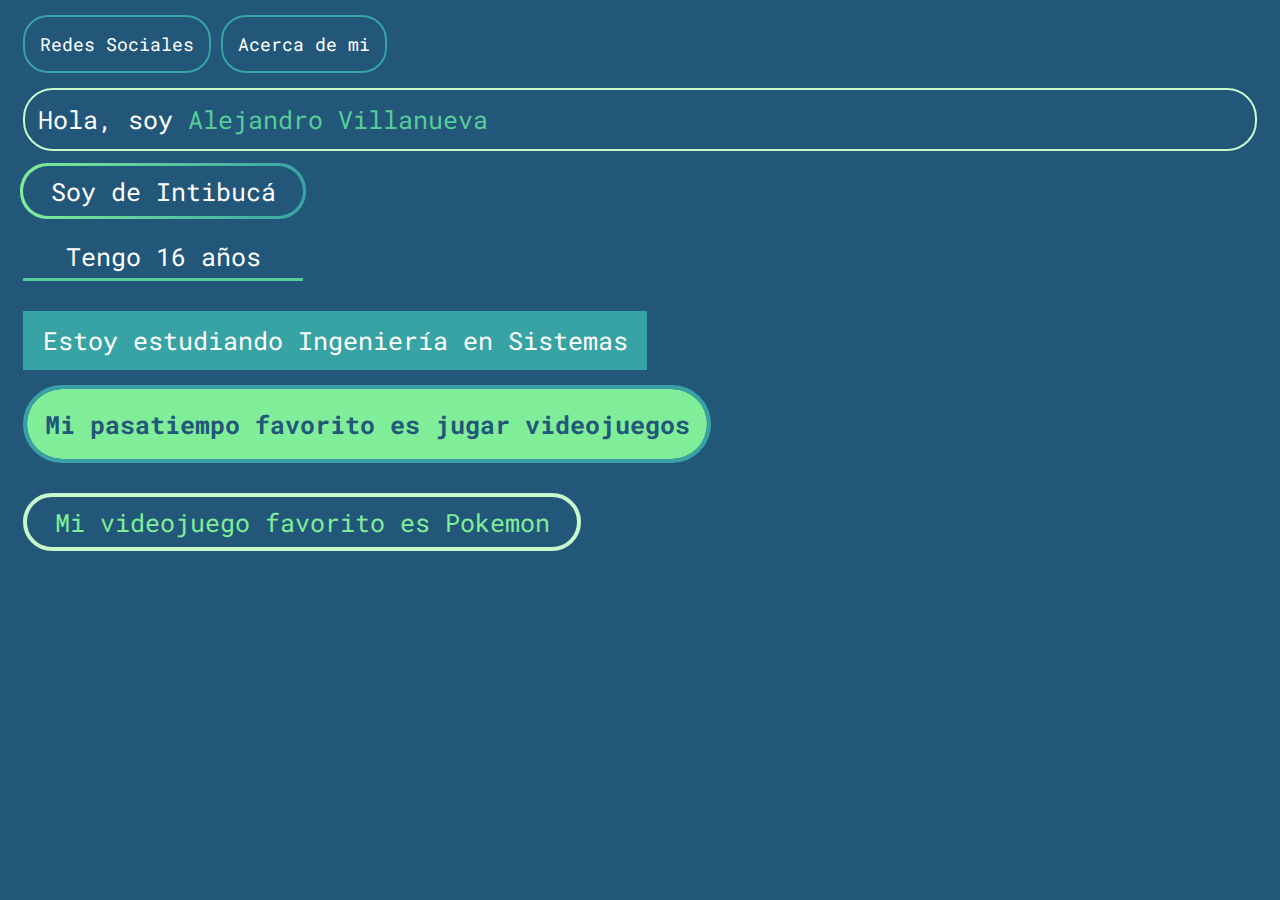
<file: presentacionPlus/index.html>
<!DOCTYPE html>
<html lang="en">
<head>
    <meta charset="UTF-8">
    <meta name="viewport" content="width=device-width, initial-scale=1.0">
    <title>Document</title>
    <link rel="stylesheet" href="estilos/style.css">
    <link rel="preconnect" href="https://fonts.googleapis.com">
    <link rel="preconnect" href="https://fonts.gstatic.com" crossorigin>
    <link href="https://fonts.googleapis.com/css2?family=Roboto+Mono:ital,wght@0,100..700;1,100..700&display=swap" rel="stylesheet">
</head>
<body>
    <div class="butCont">
        <a href="https://www.instagram.com/ale_v1llanueva?igsh=MXRrOWs1cGVteXN4bg=="><button class="red">Redes Sociales</button></a>
        <button>Acerca de mi</button>
    </div>
    <div id="Name">Hola, soy <span>Alejandro Villanueva</span></div>
    <div id="Site">Soy de Intibucá</div>
    <div id="age">Tengo 16 años</div>
    <div id="study">Estoy estudiando Ingeniería en Sistemas</div>
    <div id="game">Mi pasatiempo favorito es jugar videojuegos</div>
    <div class="favoriteGame">Mi videojuego favorito es Pokemon</div>
</body>
</html>
</file>
<file: presentacionPlus/estilos/style.css>
body {
    background-color: #22577A;
    font-family: "Roboto Mono", monospace;
    color: #fff;
}

.butCont {
    display: flex;
    gap: 10px;
}

button {
    font-family: "Roboto Mono", monospace;
    padding: 15px;
    font-size: 18px;
    border-radius: 25px;
    border: 2px solid #38A3A5;
    background-color: #22577A;
    color: #fff;
    transition: 0.25s ;
}

button:hover {
    background-color: #57CC99;
    color: #000;
    border-color: #C7F9CC;
    box-shadow: 0 0 10px #57CC99;
}

div {
    margin: 15px;
    font-size: 25px;
}

button:active {
    transform: scale(0.9);
}

.red {
    cursor: pointer;
}

#Name {
    position: relative;
    padding: 13px;
    border-radius: 30px;
    border: 2px solid #C7F9CC;
    z-index: 1;
    overflow: hidden;
    transition: box-shadow 0.4s;
}

#Name:hover {
    color: #22577A;
    box-shadow: 0 0 15px #57CC99;
}

#Name:hover::after {
    content: '';
    position: absolute;
    transform: translateX(-100vw);
    left: 0px;
    top: 0;
    width: 115vw;
    border-radius: 40px;
    height: 60px;
    background-color: #C7F9CC;
    z-index: -1;
    transition: 2s;
    animation: expand 1s ease-in-out forwards;
}


#Name::after:hover {
    width: 20px;
}

#Name>Span {
    color: #57CC99;
}


#Site {
    position: relative;
    display: flex;
    align-items: center;
    background-color: #22577A;
    justify-content: center;
    width: 280px;
    height: 50px;
    border-radius: 25px;
}


#Site::after {
    content: '';
    position: absolute;
    width: 286px;
    height: 56px;
    background-image: linear-gradient(to right, #80ED99 , #38A3A5);
    border-radius: 27px;
    z-index: -1;
    transition: 0.2s;
}

#Site:hover::after {
    background-image: linear-gradient(to left, #80ED99 , #38A3A5);
    width: 290px;
    height: 60px;
    filter: blur(5px);
}

#age {
    position: relative;
    display: flex;
    align-items: center;
    width: 280px;
    justify-content: center;
    height: 50px;
    overflow: hidden;
    margin-bottom: 30px;
}

#age::after {
    content: '';
    border-top: 4px solid #57CC99;
    position: absolute;
    transform: translateY(49px);
    width: 290px;
    height: 50px;
    background-color: #C7F9CC;
    z-index: -1;
}

#age:hover::after {
    transition: 0.4s;
    transform: translateY(2px);
}

#age:hover {
    transition: 0.4s;
    color: #22577A;
    font-weight: 600;
}

#study {
    position: relative;
    display: flex;
    align-items: center;
    justify-content: center;
    width: 600px;
    height: 35px;
    padding: 12px;
    transition: 0.4s;
    z-index: 1;
    background-color: #38A3A5;
}

#study:hover {
    transform: scale(1.05);
    border-radius: 5px;
}

#study:hover::after {
    content: '';
    position: absolute;
    background: linear-gradient(
      90deg,
      #38A3A5,
      #57CC99,
      #80ED99,
      #C7F9CC
    );
    background-size: 300% 100%;
    width: 630px;
    height: 60px;
    z-index: -1;
    animation: colorChange 3s infinite;
}

#game {
    display: flex;
    position: relative;
    align-items: center;
    justify-content: center;
    border-radius: 50px;
    width: 680px;
    height: 70px;
    border: 4px solid #38A3A5;
    font-weight: 900;
    color: #22577A;
}

#game::after {
    content: '';
    position: absolute;
    width: 680px;
    height: 70px;
    z-index: -1;
    border-radius: 50px;
    background-color: #80ED99;
    transition: 0.25s;
}

#game:hover::after {
    transform: translate(5px, 18px);
}

.favoriteGame {
    position: relative;
    display: flex;
    margin-top: 30px;
    justify-content: center;
    align-items: center;
    height: 50px;
    width: 550px;
    border-radius: 50px;
    color: #80ED99;
    border: 4px solid #C7F9CC;
    transition: 0.25s;
}

.favoriteGame:hover {
    box-shadow: 0 0 50px #80ED99;
    animation: contr 0.7s ease forwards;
}

@keyframes expand {
    to {
        transform: translateX(-5vw);
    }
}

@keyframes contr {
    0% {
        box-shadow: 0 0 0 #80ED99;
    }
    30%{
        box-shadow: 0 0 50px #80ED99;
    }
    100% {
        box-shadow: 0 0 20px #80ED99;
        background-color: #C7F9CC;
        color: #22577A;
        border: 4px solid #38A3A5;
        font-weight: bold;
    }
}

@keyframes colorChange {
    0% {
        background-position: 0% 50%;
      }
    50% {
        background-position: 100% 50%;
      }
    100% {
        background-position: 0% 50%;
    }
}
</file>
